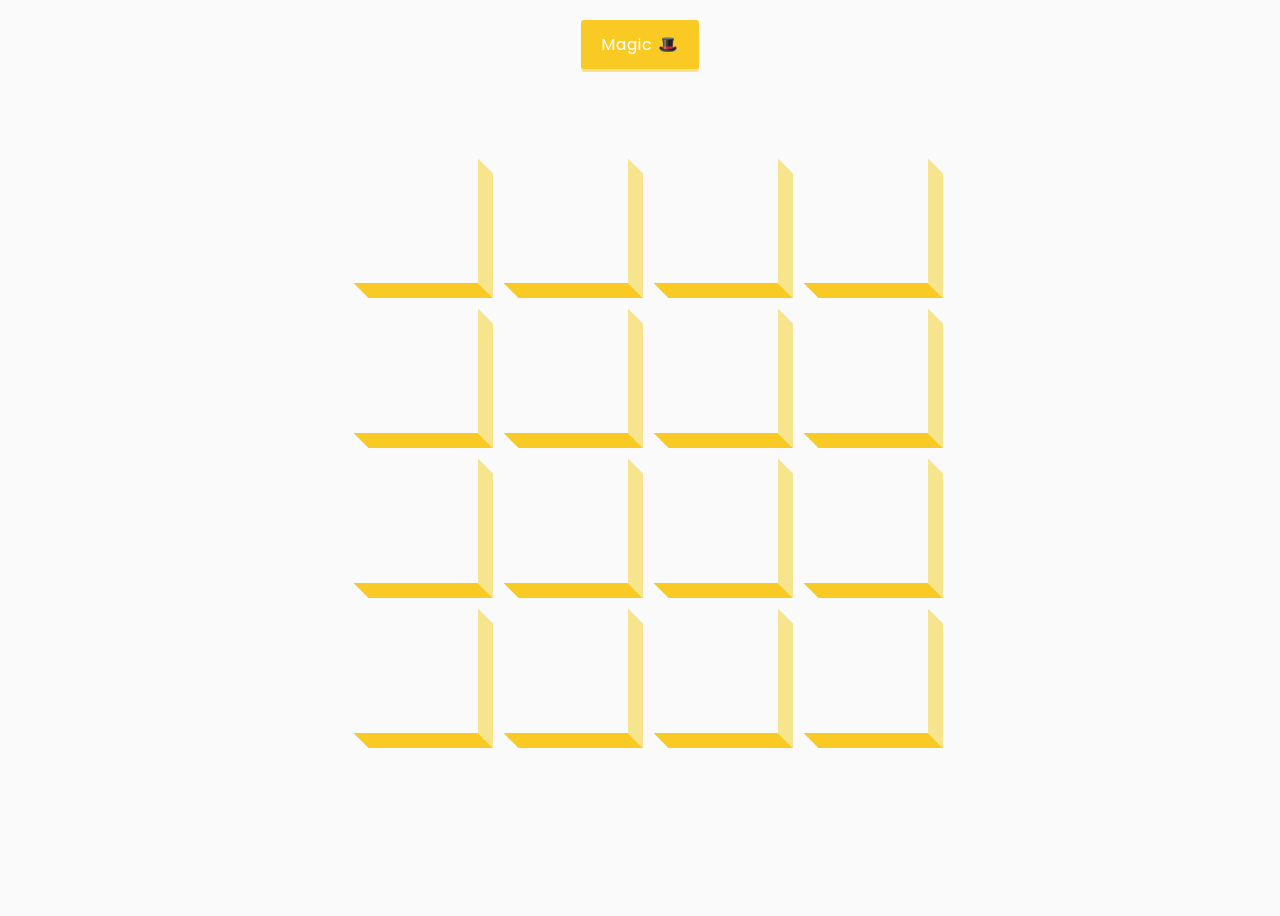
<file: 3d-boxes-background/index.html>
<!DOCTYPE html>
<html lang="en">
  <head>
    <meta charset="UTF-8" />
    <meta name="viewport" content="width=device-width, initial-scale=1.0" />
    <link
      rel="stylesheet"
      href="https://cdnjs.cloudflare.com/ajax/libs/font-awesome/5.14.0/css/all.min.css"
      integrity="sha512-1PKOgIY59xJ8Co8+NE6FZ+LOAZKjy+KY8iq0G4B3CyeY6wYHN3yt9PW0XpSriVlkMXe40PTKnXrLnZ9+fkDaog=="
      crossorigin="anonymous"
    />
    <link rel="stylesheet" href="style.css" />
    <title>3D Boxes Background</title>
  </head>
  <body>
    <button id="btn" class="magic">Magic 🎩</button>
    <div id="boxes" class="boxes big"></div>
    <script src="script.js"></script>
  </body>
</html>
</file>
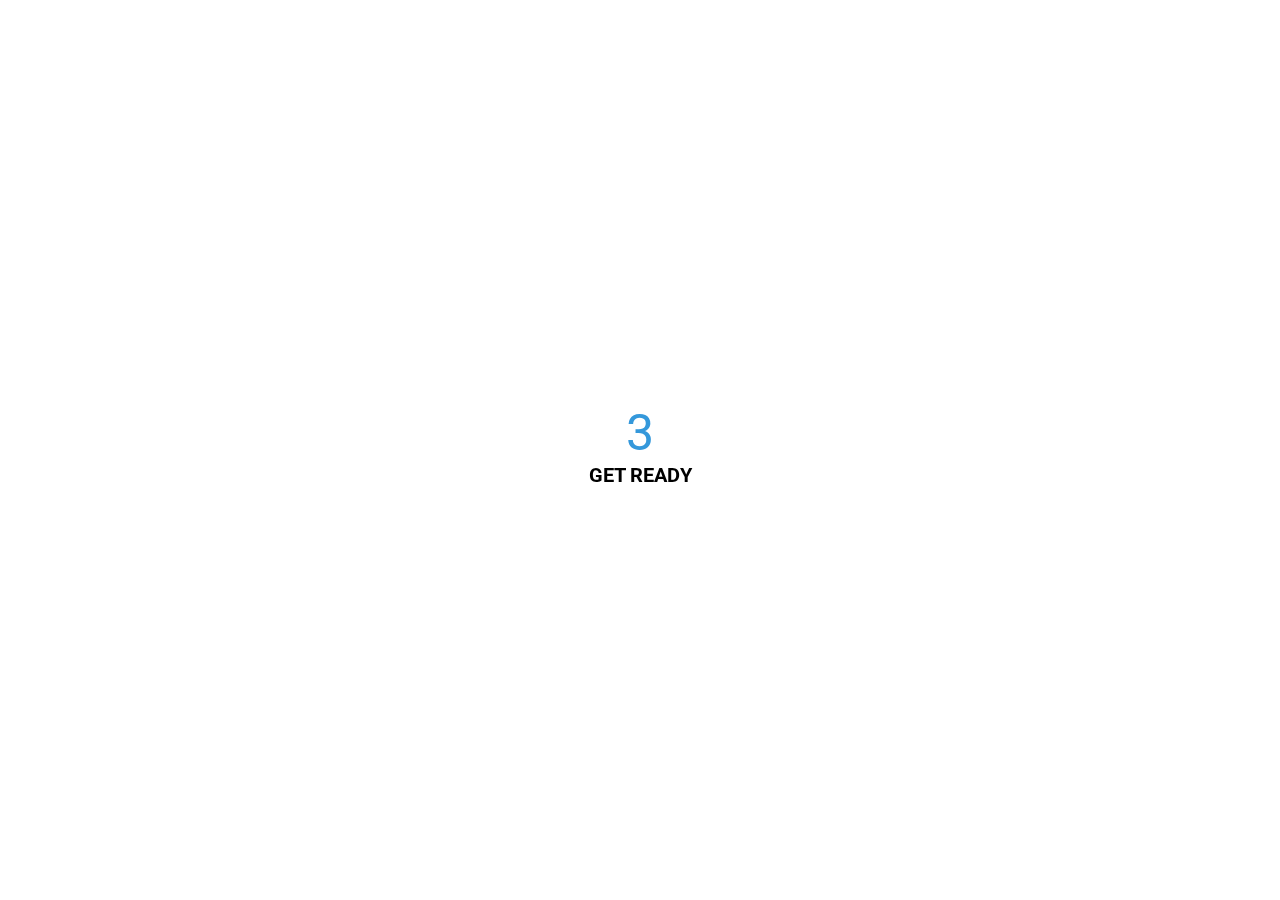
<file: animated-countdown/index.html>
<!DOCTYPE html>
<html lang="en">
  <head>
    <meta charset="UTF-8" />
    <meta name="viewport" content="width=device-width, initial-scale=1.0" />
    <link rel="stylesheet" href="style.css" />
    <title>Animated Countdown</title>
  </head>
  <body>
    <div class="counter">
      <div class="nums">
        <span class="in">3</span>
        <span>2</span>
        <span>1</span>
        <span>0</span>
      </div>
      <h4>Get Ready</h4>
    </div>

    <div class="final">
      <h1>GO</h1>
      <button id="replay">Replay</button>
    </div>
    <script src="script.js"></script>
  </body>
</html>
</file>
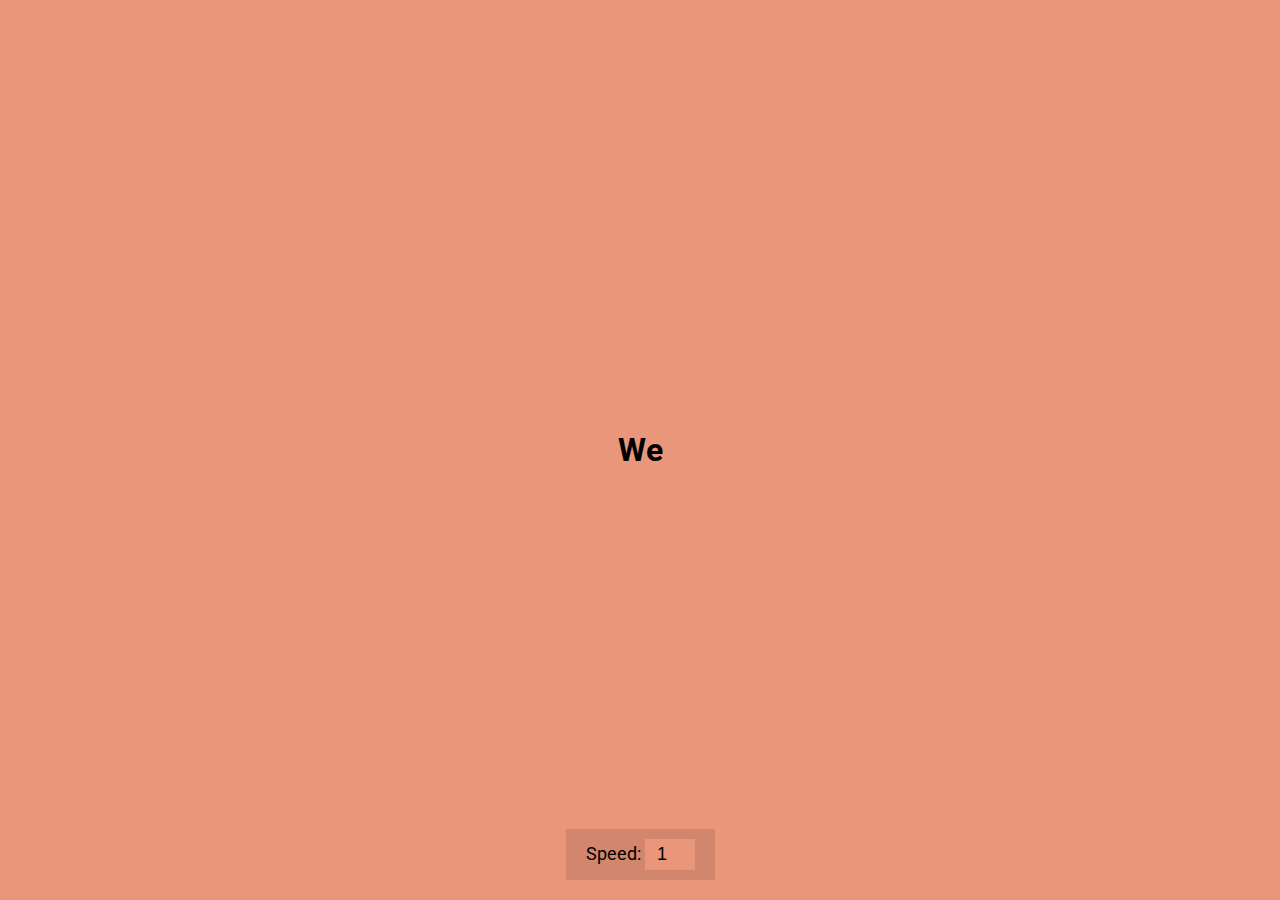
<file: auto-text-effect/index.html>
<!DOCTYPE html>
<html lang="en">
  <head>
    <meta charset="UTF-8" />
    <meta name="viewport" content="width=device-width, initial-scale=1.0" />
    <link rel="stylesheet" href="style.css" />
    <title>Auto Text Effect</title>
  </head>
  <body>
    <h1 id="text">Starting...</h1>

    <div>
      <label for="speed">Speed:</label>
      <input type="number" name="speed" id="speed" value="1" min="1" max="10" step="1">
    </div>

    <script src="script.js"></script>
  </body>
</html>
</file>
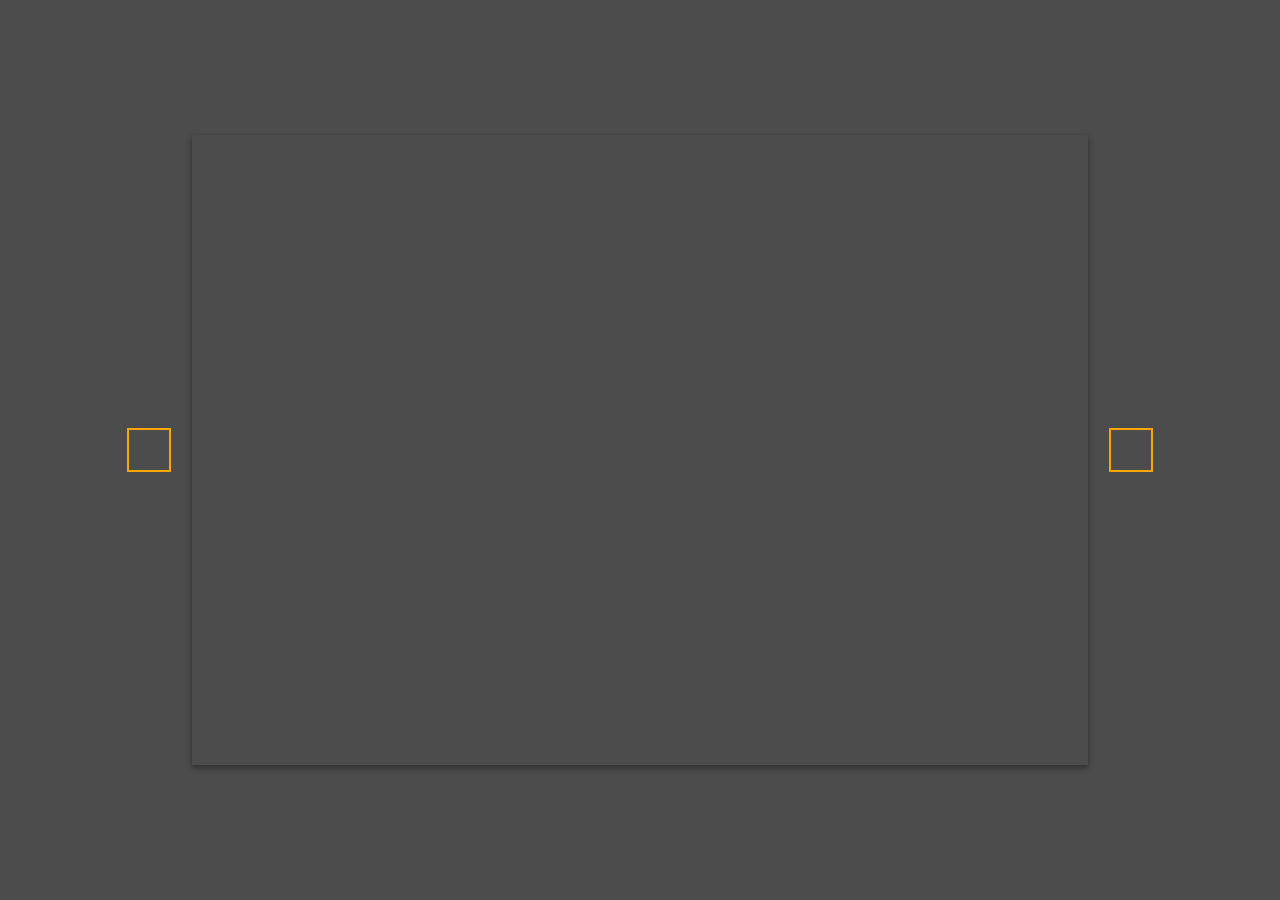
<file: background-slider/index.html>
<!DOCTYPE html>
<html lang="en">
  <head>
    <meta charset="UTF-8" />
    <meta name="viewport" content="width=device-width, initial-scale=1.0" />
    <link
      rel="stylesheet"
      href="https://cdnjs.cloudflare.com/ajax/libs/font-awesome/5.14.0/css/all.min.css"
      integrity="sha512-1PKOgIY59xJ8Co8+NE6FZ+LOAZKjy+KY8iq0G4B3CyeY6wYHN3yt9PW0XpSriVlkMXe40PTKnXrLnZ9+fkDaog=="
      crossorigin="anonymous"
    />
    <link rel="stylesheet" href="style.css" />
    <title>Background Slider</title>
  </head>
  <body>
    <div class="slider-container">
      <div
        class="slide active"
        style="
          background-image: url('https://images.unsplash.com/photo-1549880338-65ddcdfd017b?ixlib=rb-1.2.1&ixid=eyJhcHBfaWQiOjEyMDd9&auto=format&fit=crop&w=2100&q=80');
        "
      ></div>
      <div
        class="slide"
        style="
          background-image: url('https://images.unsplash.com/photo-1511593358241-7eea1f3c84e5?ixlib=rb-1.2.1&ixid=eyJhcHBfaWQiOjEyMDd9&auto=format&fit=crop&w=1934&q=80');
        "
      ></div>

      <div
        class="slide"
        style="
          background-image: url('https://images.unsplash.com/photo-1495467033336-2effd8753d51?ixlib=rb-1.2.1&ixid=eyJhcHBfaWQiOjEyMDd9&auto=format&fit=crop&w=2100&q=80');
        "
      ></div>

      <div
        class="slide"
        style="
          background-image: url('https://images.unsplash.com/photo-1522735338363-cc7313be0ae0?ixlib=rb-1.2.1&ixid=eyJhcHBfaWQiOjEyMDd9&auto=format&fit=crop&w=2689&q=80');
        "
      ></div>

      <div
        class="slide"
        style="
          background-image: url('https://images.unsplash.com/photo-1559087867-ce4c91325525?ixlib=rb-1.2.1&ixid=eyJhcHBfaWQiOjEyMDd9&auto=format&fit=crop&w=2100&q=80');
        "
      ></div>

      <button class="arrow left-arrow" id="left">
        <i class="fas fa-arrow-left"></i>
      </button>

      <button class="arrow right-arrow" id="right">
        <i class="fas fa-arrow-right"></i>
      </button>
    </div>
    <script src="script.js"></script>
  </body>
</html>
</file>
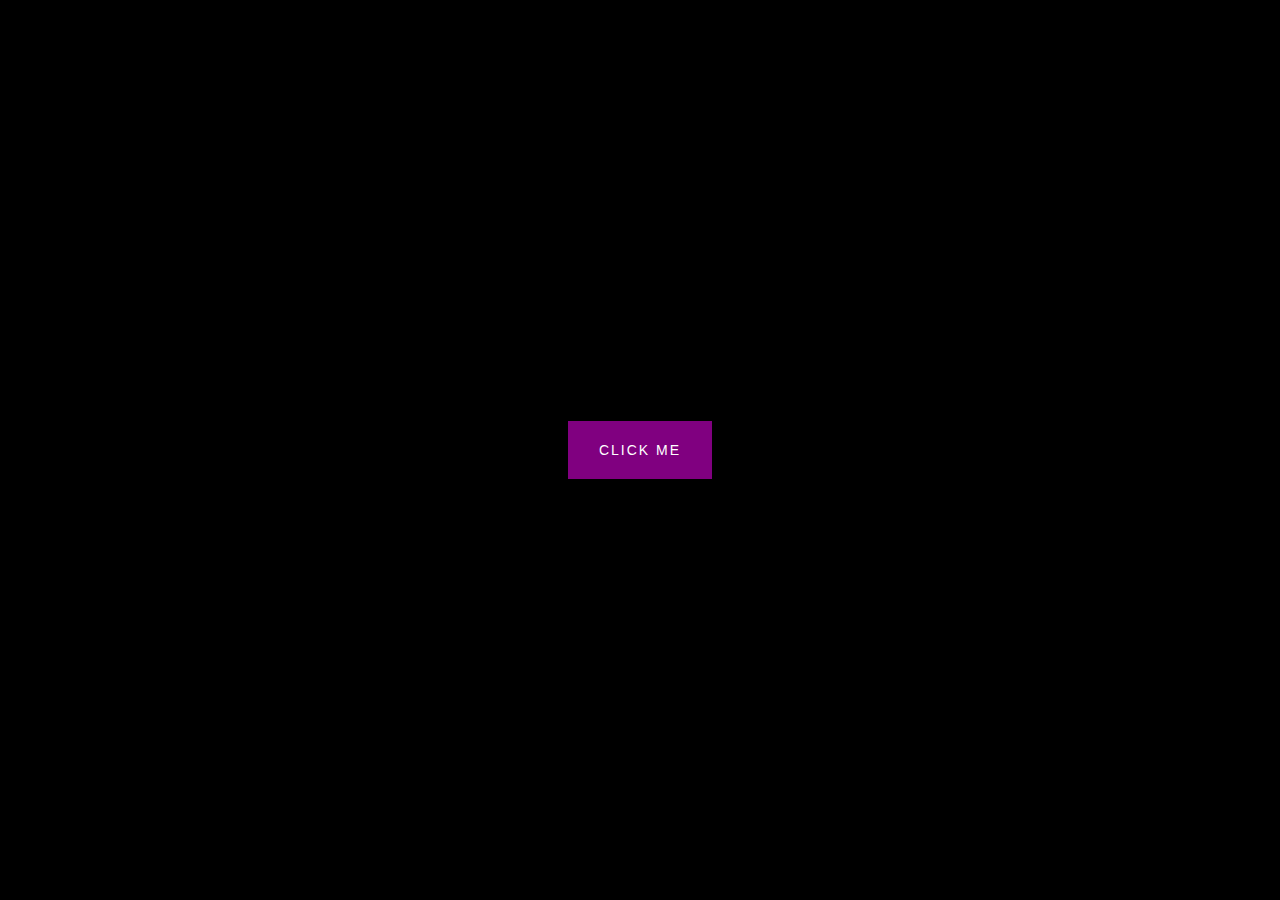
<file: button-ripple-effect/index.html>
<!DOCTYPE html>
<html lang="en">
  <head>
    <meta charset="UTF-8" />
    <meta name="viewport" content="width=device-width, initial-scale=1.0" />
    <link rel="stylesheet" href="style.css" />
    <title>Button Ripple Effect</title>
  </head>
  <body>
    <button class="ripple">Click Me</button>
    <script src="script.js"></script>
  </body>
</html>
</file>
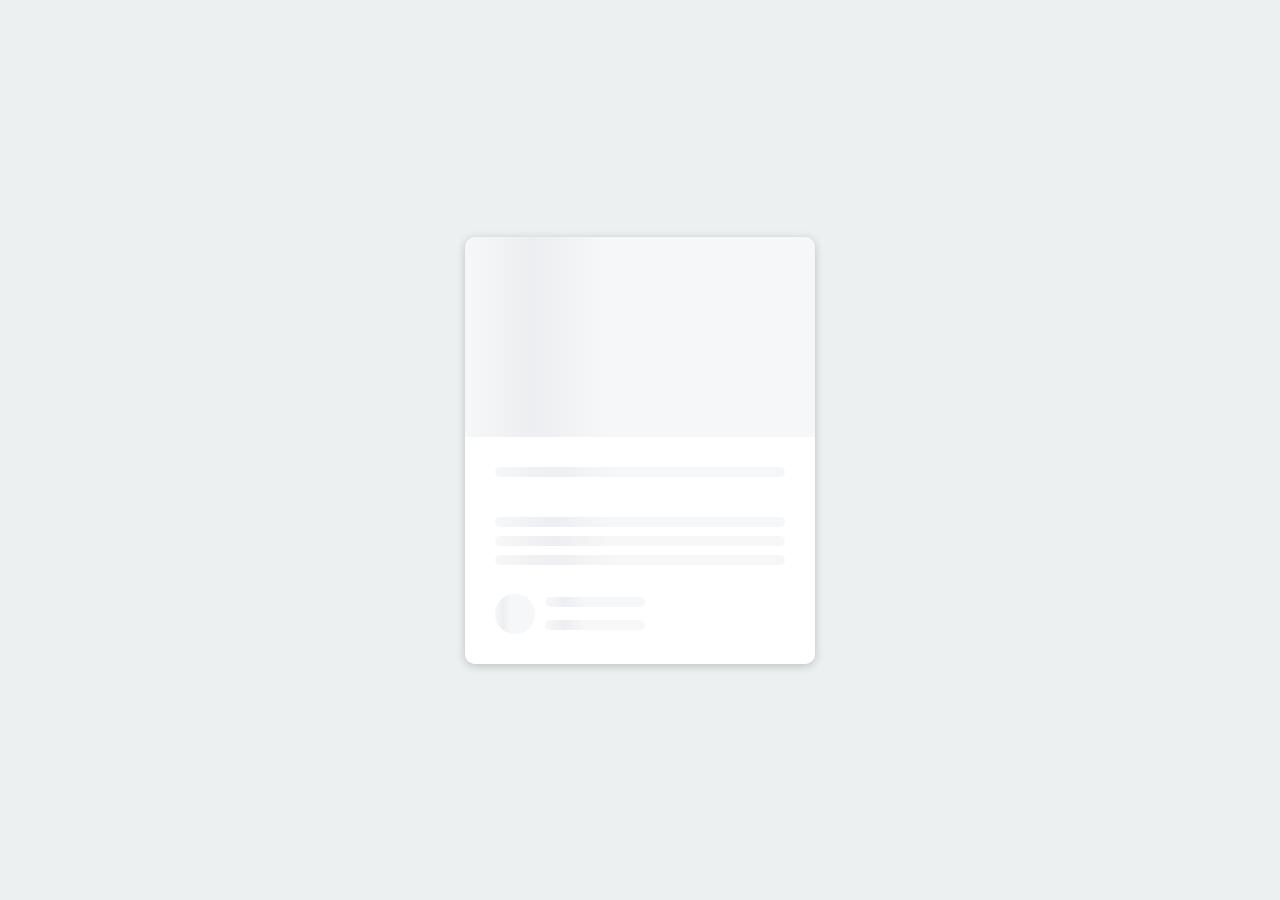
<file: content-placeholder/index.html>
<!DOCTYPE html>
<html lang="en">
  <head>
    <meta charset="UTF-8" />
    <meta name="viewport" content="width=device-width, initial-scale=1.0" />
    <link rel="stylesheet" href="style.css" />
    <title>Content Placeholder</title>
  </head>
  <body>
    <div class="card">
      <div class="card-header animated-bg" id="header">&nbsp;</div>

      <div class="card-content">
        <h3 class="card-title animated-bg animated-bg-text" id="title">
          &nbsp;
        </h3>
        <p class="card-excerpt" id="excerpt">
          &nbsp;
          <span class="animated-bg animated-bg-text">&nbsp;</span>
          <span class="animated-bg animated-bg-text">&nbsp;</span>
          <span class="animated-bg animated-bg-text">&nbsp;</span>
        </p>
        <div class="author">
          <div class="profile-img animated-bg" id="profile_img">&nbsp;</div>
          <div class="author-info">
            <strong class="animated-bg animated-bg-text" id="name"
              >&nbsp;</strong
            >
            <small class="animated-bg animated-bg-text" id="date">&nbsp;</small>
          </div>
        </div>
      </div>
    </div>

    <script src="script.js"></script>
  </body>
</html>
</file>
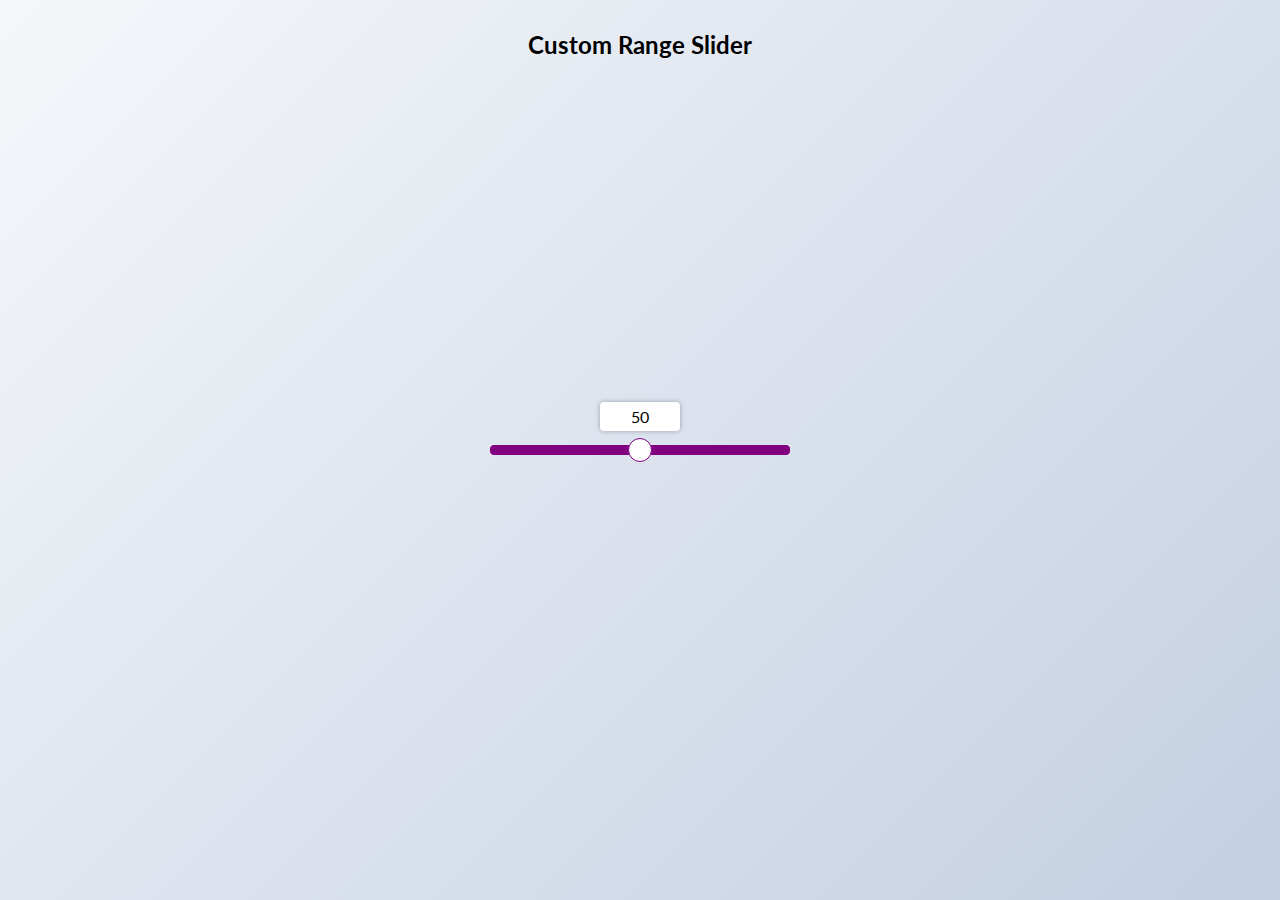
<file: custom-range-slider/index.html>
<!DOCTYPE html>
<html lang="en">
  <head>
    <meta charset="UTF-8" />
    <meta name="viewport" content="width=device-width, initial-scale=1.0" />
    <link rel="stylesheet" href="style.css" />
    <title>Custom Range Slider</title>
  </head>
  <body>
    <h2>Custom Range Slider</h2>
    <div class="range-container">
      <input type="range" id="range" min="0" max="100">
      <label for="range">50</label>
    </div>

    <script src="script.js"></script>
  </body>
</html>
</file>
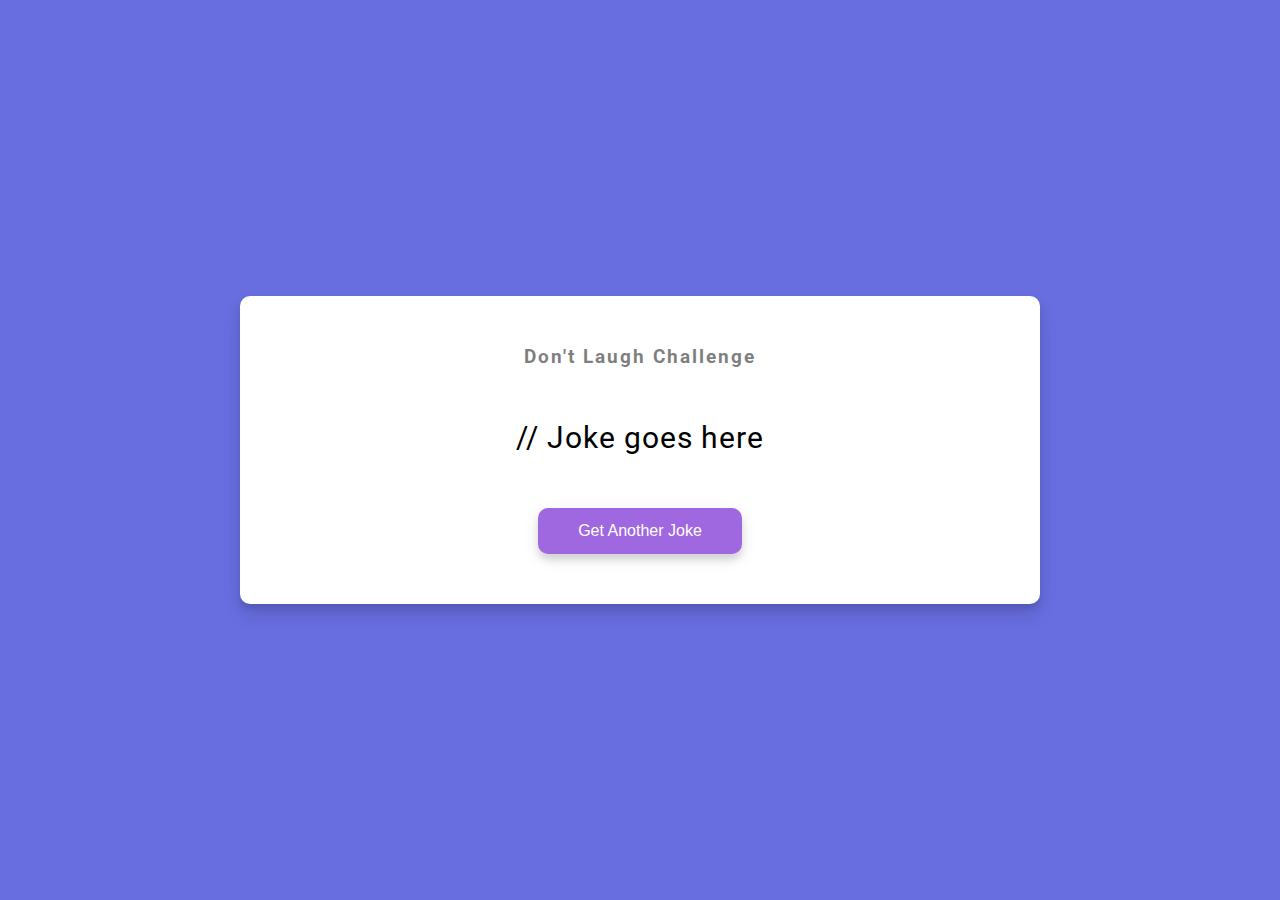
<file: dad-jokes/index.html>
<!DOCTYPE html>
<html lang="en">
  <head>
    <meta charset="UTF-8" />
    <meta name="viewport" content="width=device-width, initial-scale=1.0" />
    <link rel="stylesheet" href="style.css" />
    <title>Dad Jokes</title>
  </head>
  <body>
    <div class="container">
      <h3>Don't Laugh Challenge</h3>
      <div id="joke" class="joke">// Joke goes here</div>
      <button id="jokeBtn" class="btn">Get Another Joke</button>
    </div>
    <script src="script.js"></script>
  </body>
</html>
</file>
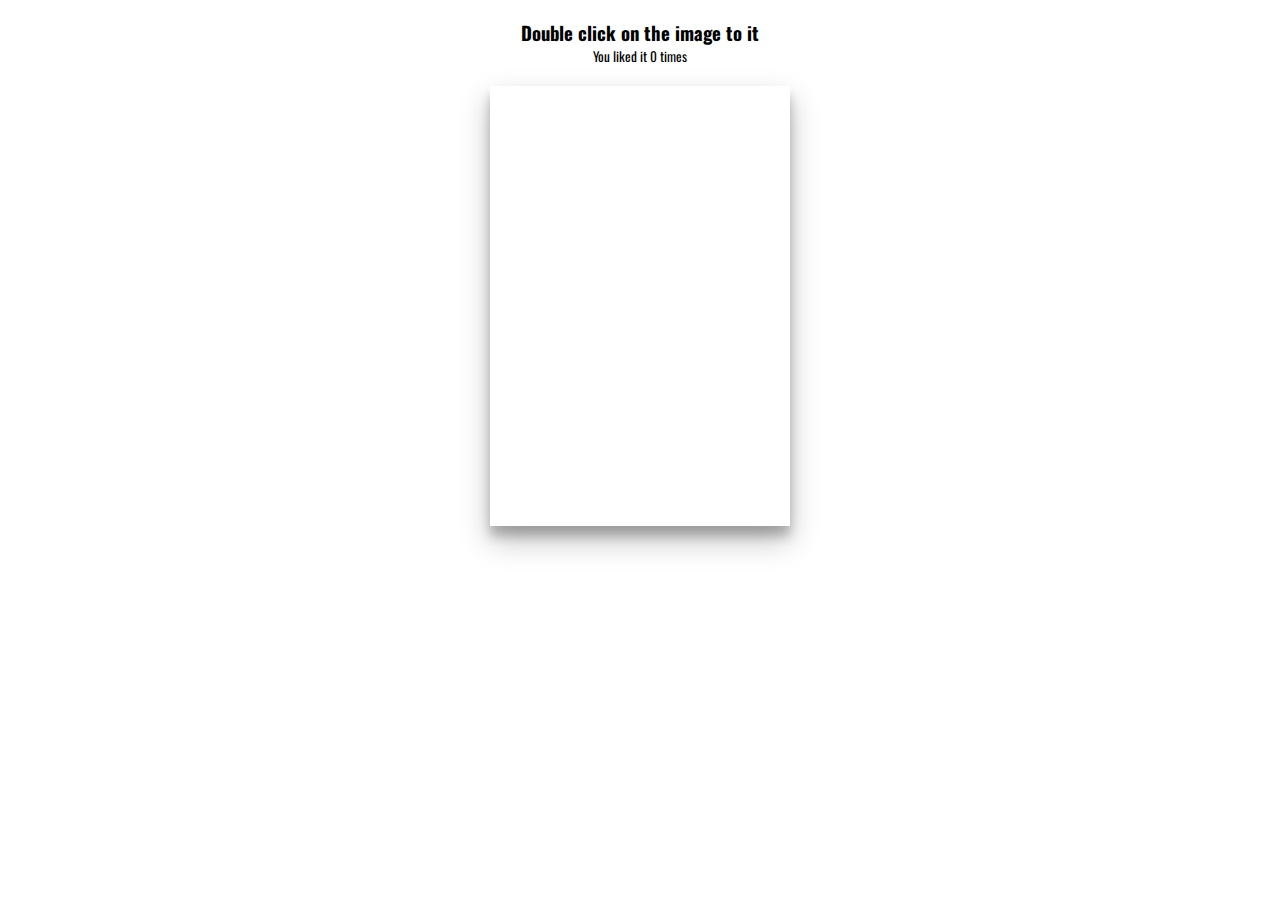
<file: double-click-heart/index.html>
<!DOCTYPE html>
<html lang="en">
  <head>
    <meta charset="UTF-8" />
    <meta name="viewport" content="width=device-width, initial-scale=1.0" />
    <link rel="stylesheet" href="https://cdnjs.cloudflare.com/ajax/libs/font-awesome/5.14.0/css/all.min.css" integrity="sha512-1PKOgIY59xJ8Co8+NE6FZ+LOAZKjy+KY8iq0G4B3CyeY6wYHN3yt9PW0XpSriVlkMXe40PTKnXrLnZ9+fkDaog==" crossorigin="anonymous" />
    <link rel="stylesheet" href="style.css" />
    <title>Double Click Heart</title>
  </head>
  <body>
    <h3>Double click on the image to <i class="fas fa-heart"></i> it</h3>
    <small>You liked it <span id="times">0</span> times</small>

    <div class="loveMe"></div>

    <script src="script.js"></script>
  </body>
</html>
</file>
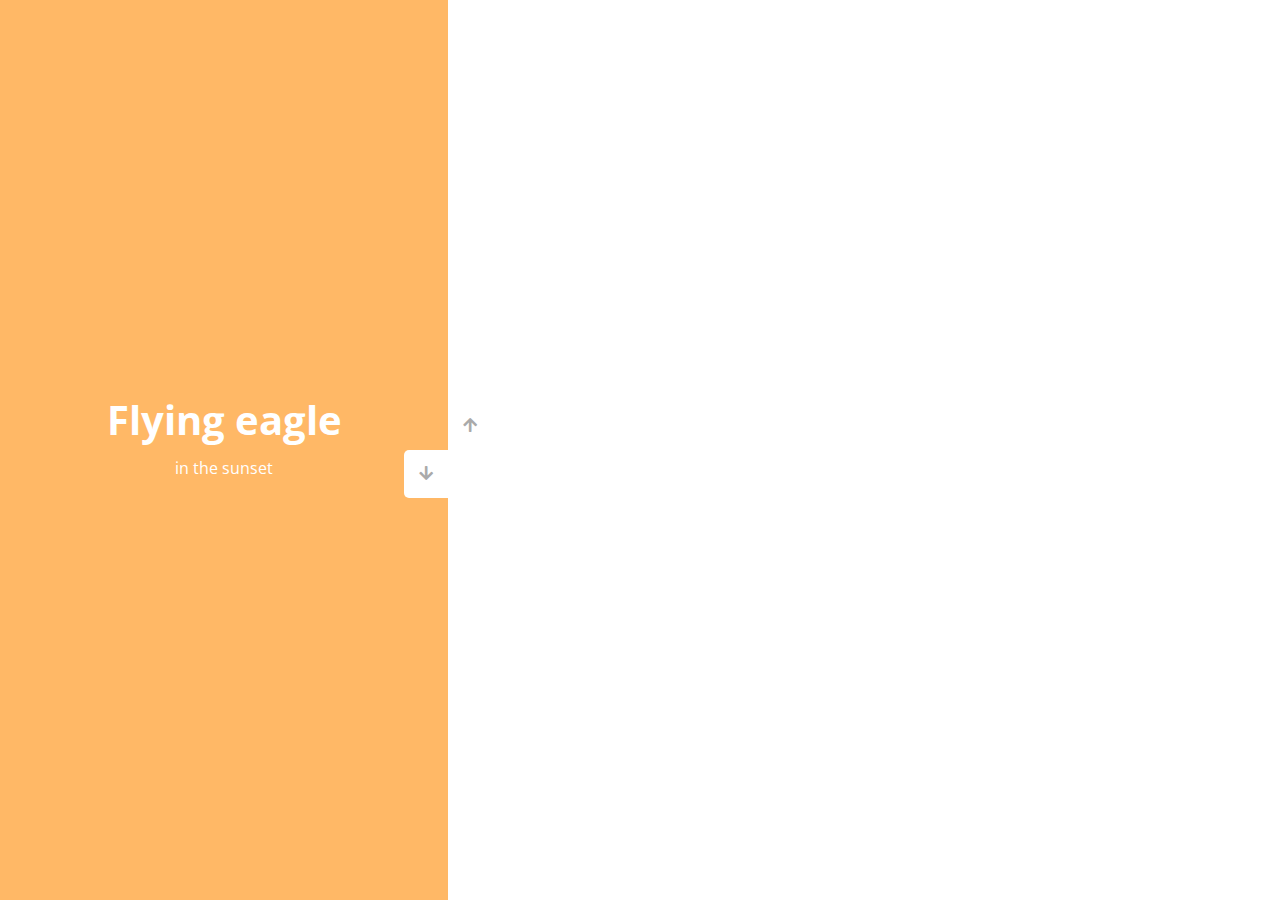
<file: double-vertical-slider/index.html>
<!DOCTYPE html>
<html lang="en">
  <head>
    <meta charset="UTF-8" />
    <meta name="viewport" content="width=device-width, initial-scale=1.0" />
    <link rel="stylesheet" href="https://cdnjs.cloudflare.com/ajax/libs/font-awesome/5.15.1/css/all.min.css" />
    <link rel="stylesheet" href="style.css" />
    <title>Vertical Slider</title>
  </head>
  <body>
    <div class="slider-container">
      <div class="left-slide">
        <div style="background-color: #FD3555">
          <h1>Nature flower</h1>
          <p>all in pink</p>
        </div>
        <div style="background-color: #2A86BA">
          <h1>Bluuue Sky</h1>
          <p>with it's mountains</p>
        </div>
        <div style="background-color: #252E33">
          <h1>Lonely castle</h1>
          <p>in the wilderness</p>
        </div>
        <div style="background-color: #FFB866">
          <h1>Flying eagle</h1>
          <p>in the sunset</p>
        </div>
      </div>
      <div class="right-slide">
        <div style="background-image: url('https://images.unsplash.com/photo-1508768787810-6adc1f613514?ixlib=rb-0.3.5&ixid=eyJhcHBfaWQiOjEyMDd9&s=e27f6661df21ed17ab5355b28af8df4e&auto=format&fit=crop&w=1350&q=80')"></div>
        <div style="background-image: url('https://images.unsplash.com/photo-1519981593452-666cf05569a9?ixlib=rb-0.3.5&ixid=eyJhcHBfaWQiOjEyMDd9&s=90ed8055f06493290dad8da9584a13f7&auto=format&fit=crop&w=715&q=80')"></div>
        <div style="background-image: url('https://images.unsplash.com/photo-1486899430790-61dbf6f6d98b?ixlib=rb-0.3.5&ixid=eyJhcHBfaWQiOjEyMDd9&s=8ecdee5d1b3ed78ff16053b0227874a2&auto=format&fit=crop&w=1002&q=80')"></div>
        <div style="background-image: url('https://images.unsplash.com/photo-1510942201312-84e7962f6dbb?ixlib=rb-0.3.5&ixid=eyJhcHBfaWQiOjEyMDd9&s=da4ca7a78004349f1b63f257e50e4360&auto=format&fit=crop&w=1050&q=80')"></div>
      </div>
      <div class="action-buttons">
        <button class="down-button">
          <i class="fas fa-arrow-down"></i>
        </button>
        <button class="up-button">
          <i class="fas fa-arrow-up"></i>
        </button>
      </div>
    </div>

    <script src="script.js"></script>
  </body>
</html>
</file>
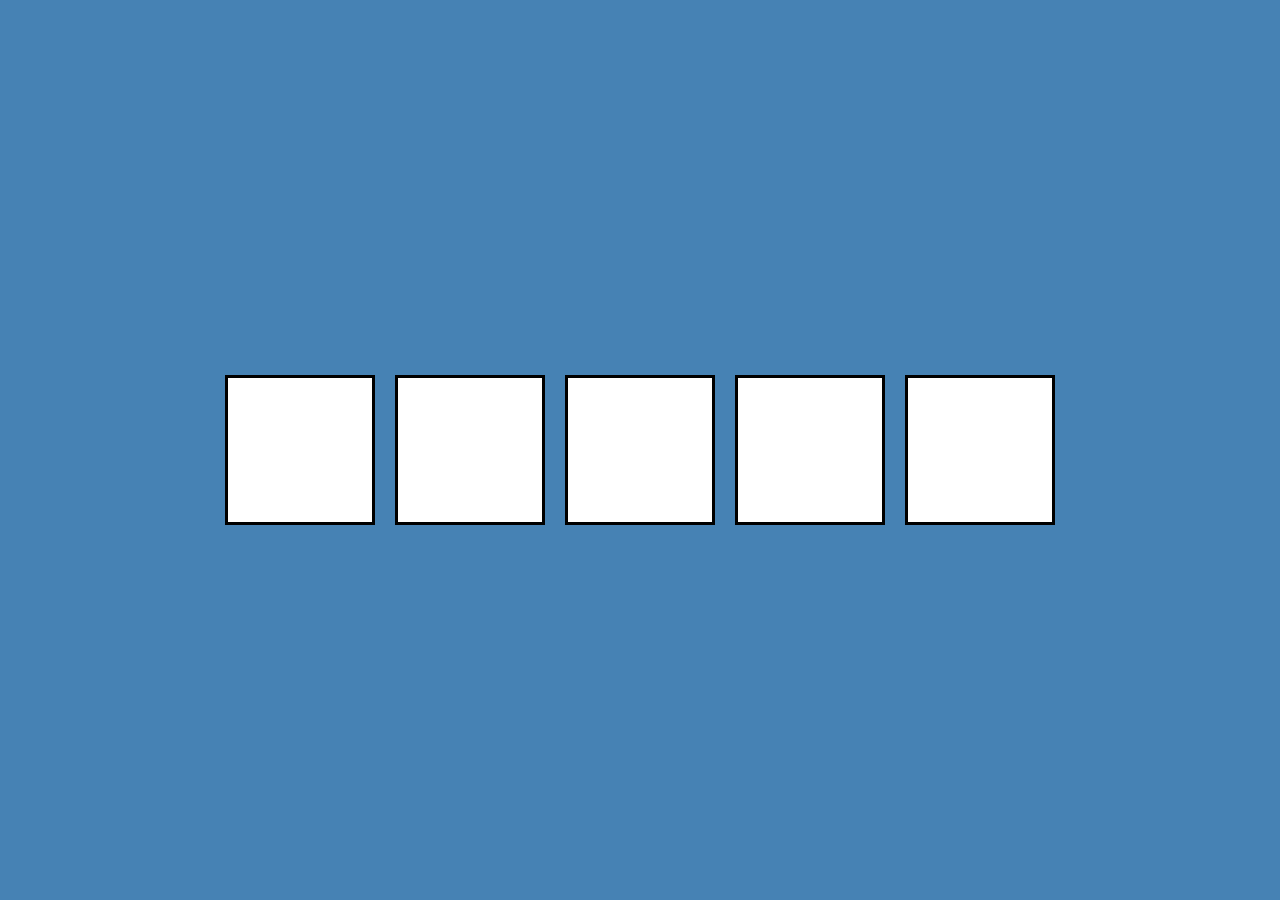
<file: drag-n-drop/index.html>
<!DOCTYPE html>
<html lang="en">
  <head>
    <meta charset="UTF-8" />
    <meta name="viewport" content="width=device-width, initial-scale=1.0" />
    <link rel="stylesheet" href="style.css" />
    <title>Drag N Drop</title>
  </head>
  <body>
    <div class="empty">
      <div class="fill" draggable="true"></div>
    </div>
    <div class="empty"></div>
    <div class="empty"></div>
    <div class="empty"></div>
    <div class="empty"></div>

    <script src="script.js"></script>
  </body>
</html>
</file>
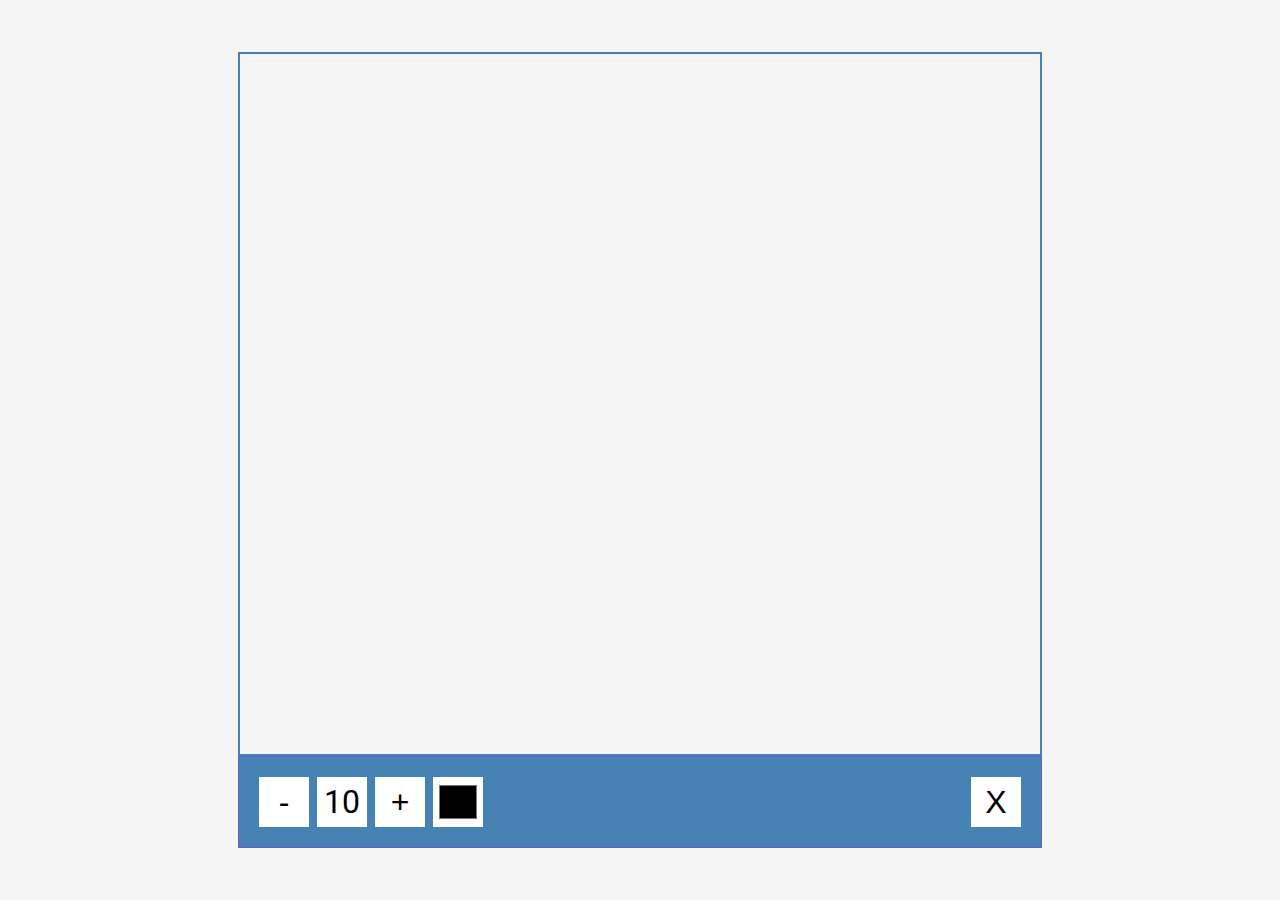
<file: drawing-app/index.html>
<!DOCTYPE html>
<html lang="en">
  <head>
    <meta charset="UTF-8" />
    <meta name="viewport" content="width=device-width, initial-scale=1.0" />
    <link rel="stylesheet" href="style.css" />
    <title>Drawing App</title>
  </head>
  <body>
    <canvas id="canvas" width="800" height="700"></canvas>
    <div class="toolbox">
      <button id="decrease">-</button>
      <span id="size">10</span>
      <button id="increase">+</button>
      <input type="color" id="color">
      <button id="clear">X</button>
    </div>

    <script src="script.js"></script>
  </body>
</html>
</file>
<file: 3d-boxes-background/style.css>
@import url('https://fonts.googleapis.com/css2?family=Roboto:wght@400;700&display=swap');
@import url('https://fonts.googleapis.com/css2?family=Poppins&display=swap');

* {
  box-sizing: border-box;
}

body {
  background-color: #fafafa;
  font-family: 'Roboto', sans-serif;
  display: flex;
  flex-direction: column;
  align-items: center;
  justify-content: center;
  height: 100vh;
  overflow: hidden;
}

.magic {
  background-color: #f9ca24;
  color: #fff;
  font-family: 'Poppins', sans-serif;
  border: 0;
  border-radius: 3px;
  font-size: 16px;
  padding: 12px 20px;
  cursor: pointer;
  position: fixed;
  top: 20px;
  letter-spacing: 1px;
  box-shadow: 0 3px rgba(249, 202, 36, 0.5);
  z-index: 100;
}

.magic:focus {
  outline: none;
}

.magic:active {
  box-shadow: none;
  transform: translateY(2px);
}

.boxes {
  display: flex;
  flex-wrap: wrap;
  justify-content: space-around;
  height: 500px;
  width: 500px;
  position: relative;
  transition: 0.4s ease;
}

.boxes.big {
  width: 600px;
  height: 600px;
}

.boxes.big .box {
  transform: rotateZ(360deg);
}

.box {
  background-image: url('https://media.giphy.com/media/EZqwsBSPlvSda/giphy.gif');
  background-repeat: no-repeat;
  background-size: 500px 500px;
  position: relative;
  height: 125px;
  width: 125px;
  transition: 0.4s ease;
}

.box::after {
  content: '';
  background-color: #f6e58d;
  position: absolute;
  top: 8px;
  right: -15px;
  height: 100%;
  width: 15px;
  transform: skewY(45deg);
}

.box::before {
  content: '';
  background-color: #f9ca24;
  position: absolute;
  bottom: -15px;
  left: 8px;
  height: 15px;
  width: 100%;
  transform: skewX(45deg);
}
</file>
<file: animated-countdown/style.css>
@import url('https://fonts.googleapis.com/css2?family=Roboto:wght@400;700&display=swap');

* {
  box-sizing: border-box;
}

body {
  font-family: 'Roboto', sans-serif;
  margin: 0;
  height: 100vh;
  overflow: hidden;
}

h4 {
  font-size: 20px;
  margin: 5px;
  text-transform: uppercase;
}

.counter {
  position: fixed;
  top: 50%;
  left: 50%;
  transform: translate(-50%, -50%);
  text-align: center;
}

.counter.hide {
  transform: translate(-50%, -50%) scale(0);
  animation: hide 0.2s ease-out;
}

@keyframes hide {
  0% {
    transform: translate(-50%, -50%) scale(1);
  }

  100% {
    transform: translate(-50%, -50%) scale(0);
  }
}

.final {
  position: fixed;
  top: 50%;
  left: 50%;
  transform: translate(-50%, -50%) scale(0);
  text-align: center;
}

.final.show {
  transform: translate(-50%, -50%) scale(1);
  animation: show 0.2s ease-out;
}

@keyframes show {
  0% {
    transform: translate(-50%, -50%) scale(0);
  }

  30% {
    transform: translate(-50%, -50%) scale(1.4);
  }

  100% {
    transform: translate(-50%, -50%) scale(1);
  }
}

.nums {
  color: #3498db;
  font-size: 50px;
  position: relative;
  overflow: hidden;
  width: 250px;
  height: 50px;
}

.nums span {
  position: absolute;
  top: 50%;
  left: 50%;
  transform: translate(-50%, -50%) rotate(120deg);
  transform-origin: bottom center;
}

.nums span.in {
  transform: translate(-50%, -50%) rotate(0deg);
  animation: goIn 0.5s ease-in-out;
}

.nums span.out {
  animation: goOut 0.5s ease-in-out;
}

@keyframes goIn {
  0% {
    transform: translate(-50%, -50%) rotate(120deg);
  }

  30% {
    transform: translate(-50%, -50%) rotate(-20deg);
  }

  60% {
    transform: translate(-50%, -50%) rotate(10deg);
  }

  100% {
    transform: translate(-50%, -50%) rotate(0deg);
  }
}

@keyframes goOut {
  0% {
    transform: translate(-50%, -50%) rotate(0deg);
  }

  60% {
    transform: translate(-50%, -50%) rotate(20deg);
  }

  100% {
    transform: translate(-50%, -50%) rotate(-120deg);
  }
}
</file>
<file: auto-text-effect/style.css>
@import url('https://fonts.googleapis.com/css2?family=Roboto:wght@400;700&display=swap');

* {
  box-sizing: border-box;
}

body {
  background-color: darksalmon;
  font-family: 'Roboto', sans-serif;
  display: flex;
  flex-direction: column;
  align-items: center;
  justify-content: center;
  height: 100vh;
  overflow: hidden;
  margin: 0;
}

div {
  position: absolute;
  bottom: 20px;
  background: rgba(0, 0, 0, 0.1);
  padding: 10px 20px;
  font-size: 18px;
}

input {
  width: 50px;
  padding: 5px;
  font-size: 18px;
  background-color: darksalmon;
  border: none;
  text-align: center;
}

input:focus {
  outline: none;
}
</file>
<file: background-slider/style.css>
@import url('https://fonts.googleapis.com/css2?family=Roboto:wght@400;700&display=swap');

* {
  box-sizing: border-box;
}

body {
  font-family: 'Roboto', sans-serif;
  display: flex;
  flex-direction: column;
  align-items: center;
  justify-content: center;
  height: 100vh;
  overflow: hidden;
  margin: 0;
  background-position: center center;
  background-size: cover;
  transition: 0.4s;
}

body::before {
  content: '';
  position: absolute;
  top: 0;
  left: 0;
  width: 100%;
  height: 100vh;
  background-color: rgba(0, 0, 0, 0.7);
  z-index: -1;
}

.slider-container {
  box-shadow: 0 3px 6px rgba(0, 0, 0, 0.16), 0 3px 6px rgba(0, 0, 0, 0.23);
  height: 70vh;
  width: 70vw;
  position: relative;
  overflow: hidden;
}

.slide {
  opacity: 0;
  height: 100vh;
  width: 100vw;
  background-position: center center;
  background-size: cover;
  position: absolute;
  top: -15vh;
  left: -15vw;
  transition: 0.4s ease;
  z-index: 1;
}

.slide.active {
  opacity: 1;
}

.arrow {
  position: fixed;
  background-color: transparent;
  color: #fff;
  padding: 20px;
  font-size: 30px;
  border: 2px solid orange;
  top: 50%;
  transform: translateY(-50%);
  cursor: pointer;
}

.arrow:focus {
  outline: 0;
}

.left-arrow {
  left: calc(15vw - 65px);
}

.right-arrow {
  right: calc(15vw - 65px);
}
</file>
<file: button-ripple-effect/style.css>
@import url('https://fonts.googleapis.com/css2?family=Roboto:wght@400;700&display=swap');

* {
  box-sizing: border-box;
}

body {
  background-color: #000;
  font-family: 'Roboto', sans-serif;
  display: flex;
  flex-direction: column;
  align-items: center;
  justify-content: center;
  height: 100vh;
  overflow: hidden;
  margin: 0;
}

button {
  background-color: purple;
  color: #fff;
  border: 1px purple solid;
  font-size: 14px;
  text-transform: uppercase;
  letter-spacing: 2px;
  padding: 20px 30px;
  overflow: hidden;
  margin: 10px 0;
  position: relative;
}

button:focus {
  outline: none;
}

button .circle {
  position: absolute;
  background-color: #fff;
  width: 100px;
  height: 100px;
  border-radius: 50%;
  transform: translate(-50%, -50%) scale(0);
  animation: scale 0.5s ease-out;
}

@keyframes scale {
  to {
    transform: translate(-50%, -50%) scale(3);
    opacity: 0;
  }
}
</file>
<file: content-placeholder/style.css>
@import url('https://fonts.googleapis.com/css2?family=Roboto:wght@400;700&display=swap');

* {
  box-sizing: border-box;
}

body {
  background-color: #ecf0f1;
  font-family: 'Roboto', sans-serif;
  display: flex;
  align-items: center;
  justify-content: center;
  height: 100vh;
  overflow: hidden;
  margin: 0;
}

img {
  max-width: 100%;
}

.card {
  box-shadow: 0 2px 10px rgba(0, 0, 0, 0.2);
  border-radius: 10px;
  overflow: hidden;
  width: 350px;
}

.card-header {
  height: 200px;
}

.card-header img {
  object-fit: cover;
  height: 100%;
  width: 100%;
}

.card-content {
  background-color: #fff;
  padding: 30px;
}

.card-title {
  height: 20px;
  margin: 0;
}

.card-excerpt {
  color: #777;
  margin: 10px 0 20px;
}

.author {
  display: flex;
}

.profile-img {
  border-radius: 50%;
  overflow: hidden;
  height: 40px;
  width: 40px;
}

.author-info {
  display: flex;
  flex-direction: column;
  justify-content: space-around;
  margin-left: 10px;
  width: 100px;
}

.author-info small {
  color: #aaa;
  margin-top: 5px;
}

.animated-bg {
  background-image: linear-gradient(
    to right,
    #f6f7f8 0%,
    #edeef1 10%,
    #f6f7f8 20%,
    #f6f7f8 100%
  );
  background-size: 200% 100%;
  animation: bgPos 1s linear infinite;
}

.animated-bg-text {
  border-radius: 50px;
  display: inline-block;
  margin: 0;
  height: 10px;
  width: 100%;
}

@keyframes bgPos {
  0% {
    background-position: 50% 0;
  }

  100% {
    background-position: -150% 0;
  }
}
</file>
<file: custom-range-slider/style.css>
@import url('https://fonts.googleapis.com/css?family=Lato&display=swap');

* {
  box-sizing: border-box;
}

body {
  background-image: linear-gradient(135deg, #f5f7fa 0%, #c3cfe2 100%);
  font-family: 'Lato', sans-serif;
  display: flex;
  flex-direction: column;
  align-items: center;
  justify-content: center;
  height: 100vh;
  overflow: hidden;
  margin: 0;
}

h2 {
  position: absolute;
  top: 10px;
}

.range-container {
  position: relative;
}

input[type='range'] {
  width: 300px;
  margin: 18px 0;
  -webkit-appearance: none;
}

input[type='range']:focus {
  outline: none;
}

input[type='range'] + label {
  background-color: #fff;
  position: absolute;
  top: -25px;
  left: 110px;
  width: 80px;
  padding: 5px 0;
  text-align: center;
  border-radius: 4px;
  box-shadow: 0 0 5px rgba(0, 0, 0, 0.3);
}

/* Chrome & Safari */
input[type='range']::-webkit-slider-runnable-track {
  background: purple;
  border-radius: 4px;
  width: 100%;
  height: 10px;
  cursor: pointer;
}

input[type='range']::-webkit-slider-thumb {
  -webkit-appearance: none;
  height: 24px;
  width: 24px;
  background: #fff;
  border-radius: 50%;
  border: 1px solid purple;
  margin-top: -7px;
  cursor: pointer;
}

/* Firefox */
input[type='range']::-moz-range-track {
  background: purple;
  border-radius: 4px;
  width: 100%;
  height: 13px;
  cursor: pointer;
}

input[type='range']::-moz-range-thumb {
  -webkit-appearance: none;
  height: 24px;
  width: 24px;
  background: #fff;
  border-radius: 50%;
  border: 1px solid purple;
  margin-top: -7px;
  cursor: pointer;
}

/* IE */
input[type='range']::-ms-track {
  background: purple;
  border-radius: 4px;
  width: 100%;
  height: 13px;
  cursor: pointer;
}

input[type='range']::-ms-thumb {
  -webkit-appearance: none;
  height: 24px;
  width: 24px;
  background: #fff;
  border-radius: 50%;
  border: 1px solid purple;
  margin-top: -7px;
  cursor: pointer;
}
</file>
<file: dad-jokes/style.css>
@import url('https://fonts.googleapis.com/css2?family=Roboto:wght@400;700&display=swap');

* {
  box-sizing: border-box;
}

body {
  background-color: #686de0;
  font-family: 'Roboto', sans-serif;
  display: flex;
  flex-direction: column;
  align-items: center;
  justify-content: center;
  height: 100vh;
  overflow: hidden;
  margin: 0;
  padding: 20px;
}

.container {
  background-color: #fff;
  border-radius: 10px;
  box-shadow: 0 10px 20px rgba(0, 0, 0, 0.1), 0 6px 6px rgba(0, 0, 0, 0.1);
  padding: 50px 20px;
  text-align: center;
  max-width: 100%;
  width: 800px;
}

h3 {
  margin: 0;
  opacity: 0.5;
  letter-spacing: 2px;
}

.joke {
  font-size: 30px;
  letter-spacing: 1px;
  line-height: 40px;
  margin: 50px auto;
  max-width: 600px;
}

.btn {
  background-color: #9f68e0;
  color: #fff;
  border: 0;
  border-radius: 10px;
  box-shadow: 0 5px 15px rgba(0, 0, 0, 0.1), 0 6px 6px rgba(0, 0, 0, 0.1);
  padding: 14px 40px;
  font-size: 16px;
  cursor: pointer;
}

.btn:active {
  transform: scale(0.98);
}

.btn:focus {
  outline: 0;
}
</file>
<file: double-click-heart/style.css>
@import url('https://fonts.googleapis.com/css?family=Oswald');

* {
  box-sizing: border-box;
}

body {
  font-family: 'Oswald', sans-serif;
  text-align: center;
  overflow: hidden;
  margin: 0;
}

h3 {
  margin-bottom: 0;
  text-align: center;
}

small {
  display: block;
  margin-bottom: 20px;
  text-align: center;
}

.fa-heart {
  color: red;
}

.loveMe {
  height: 440px;
  width: 300px;
  background: url('https://images.unsplash.com/photo-1504215680853-026ed2a45def?ixlib=rb-1.2.1&ixid=eyJhcHBfaWQiOjEyMDd9&auto=format&fit=crop&w=334&q=80')
    no-repeat center center/cover;
  margin: auto;
  cursor: pointer;
  max-width: 100%;
  position: relative;
  box-shadow: 0 14px 28px rgba(0, 0, 0, 0.25), 0 10px 10px rgba(0, 0, 0, 0.22);
}

.loveMe .fa-heart {
  position: absolute;
  animation: grow 0.6s linear;
  transform: translate(-50%, -50%) scale(0);
}

@keyframes grow {
  to {
    transform: translate(-50%, -50%) scale(10);
    opacity: 0;
  }
}
</file>
<file: double-vertical-slider/style.css>
@import url('https://fonts.googleapis.com/css?family=Open+Sans');

* {
  box-sizing: border-box;
  margin: 0;
  padding: 0;
}

body {
  font-family: 'Open Sans', sans-serif;
  height: 100vh;
}

.slider-container {
  position: relative;
  overflow: hidden;
  width: 100vw;
  height: 100vh;
}

.left-slide {
  height: 100%;
  width: 35%;
  position: absolute;
  top: 0;
  left: 0;
  transition: transform 0.5s ease-in-out;
}

.left-slide > div {
  height: 100%;
  width: 100%;
  display: flex;
  flex-direction: column;
  align-items: center;
  justify-content: center;
  color: #fff;
}

.left-slide h1 {
  font-size: 40px;
  margin-bottom: 10px;
  margin-top: -30px;
}

.right-slide {
  height: 100%;
  position: absolute;
  top: 0;
  left: 35%;
  width: 65%;
  transition: transform 0.5s ease-in-out;
}

.right-slide > div {
  background-repeat: no-repeat;
  background-size: cover;
  background-position: center center;
  height: 100%;
  width: 100%;
}

button {
  background-color: #fff;
  border: none;
  color: #aaa;
  cursor: pointer;
  font-size: 16px;
  padding: 15px;
}

button:hover {
  color: #222;
}

button:focus {
  outline: none;
}

.slider-container .action-buttons button {
  position: absolute;
  left: 35%;
  top: 50%;
  z-index: 100;
}

.slider-container .action-buttons .down-button {
  transform: translateX(-100%);
  border-top-left-radius: 5px;
  border-bottom-left-radius: 5px;
}

.slider-container .action-buttons .up-button {
  transform: translateY(-100%);
  border-top-right-radius: 5px;
  border-bottom-right-radius: 5px;
}
</file>
<file: drag-n-drop/style.css>
* {
  box-sizing: border-box;
}

body {
  background-color: steelblue;
  display: flex;
  align-items: center;
  justify-content: center;
  height: 100vh;
  overflow: hidden;
  margin: 0;
}

.empty {
  height: 150px;
  width: 150px;
  margin: 10px;
  border: solid 3px black;
  background: white;
}

.fill {
  background-image: url('https://source.unsplash.com/random/150x150');
  height: 145px;
  width: 145px;
  cursor: pointer;
}

.hold {
  border: solid 5px #ccc;
}

.hovered {
  background-color: #333;
  border-color: white;
  border-style: dashed;
}

@media (max-width: 800px) {
  body {
    flex-direction: column;
  }
}
</file>
<file: drawing-app/style.css>
@import url('https://fonts.googleapis.com/css2?family=Roboto:wght@400;700&display=swap');

* {
  box-sizing: border-box;
}

body {
  background-color: #f5f5f5;
  font-family: 'Roboto', sans-serif;
  display: flex;
  flex-direction: column;
  align-items: center;
  justify-content: center;
  height: 100vh;
  margin: 0;
}

canvas {
  border: 2px solid steelblue;
}

.toolbox {
  background-color: steelblue;
  border: 1px solid slateblue;
  display: flex;
  width: 804px;
  padding: 1rem;
}

.toolbox > * {
  background-color: #fff;
  border: none;
  display: inline-flex;
  align-items: center;
  justify-content: center;
  font-size: 2rem;
  height: 50px;
  width: 50px;
  margin: 0.25rem;
  padding: 0.25rem;
  cursor: pointer;
}

.toolbox > *:last-child {
  margin-left: auto;
}
</file>
